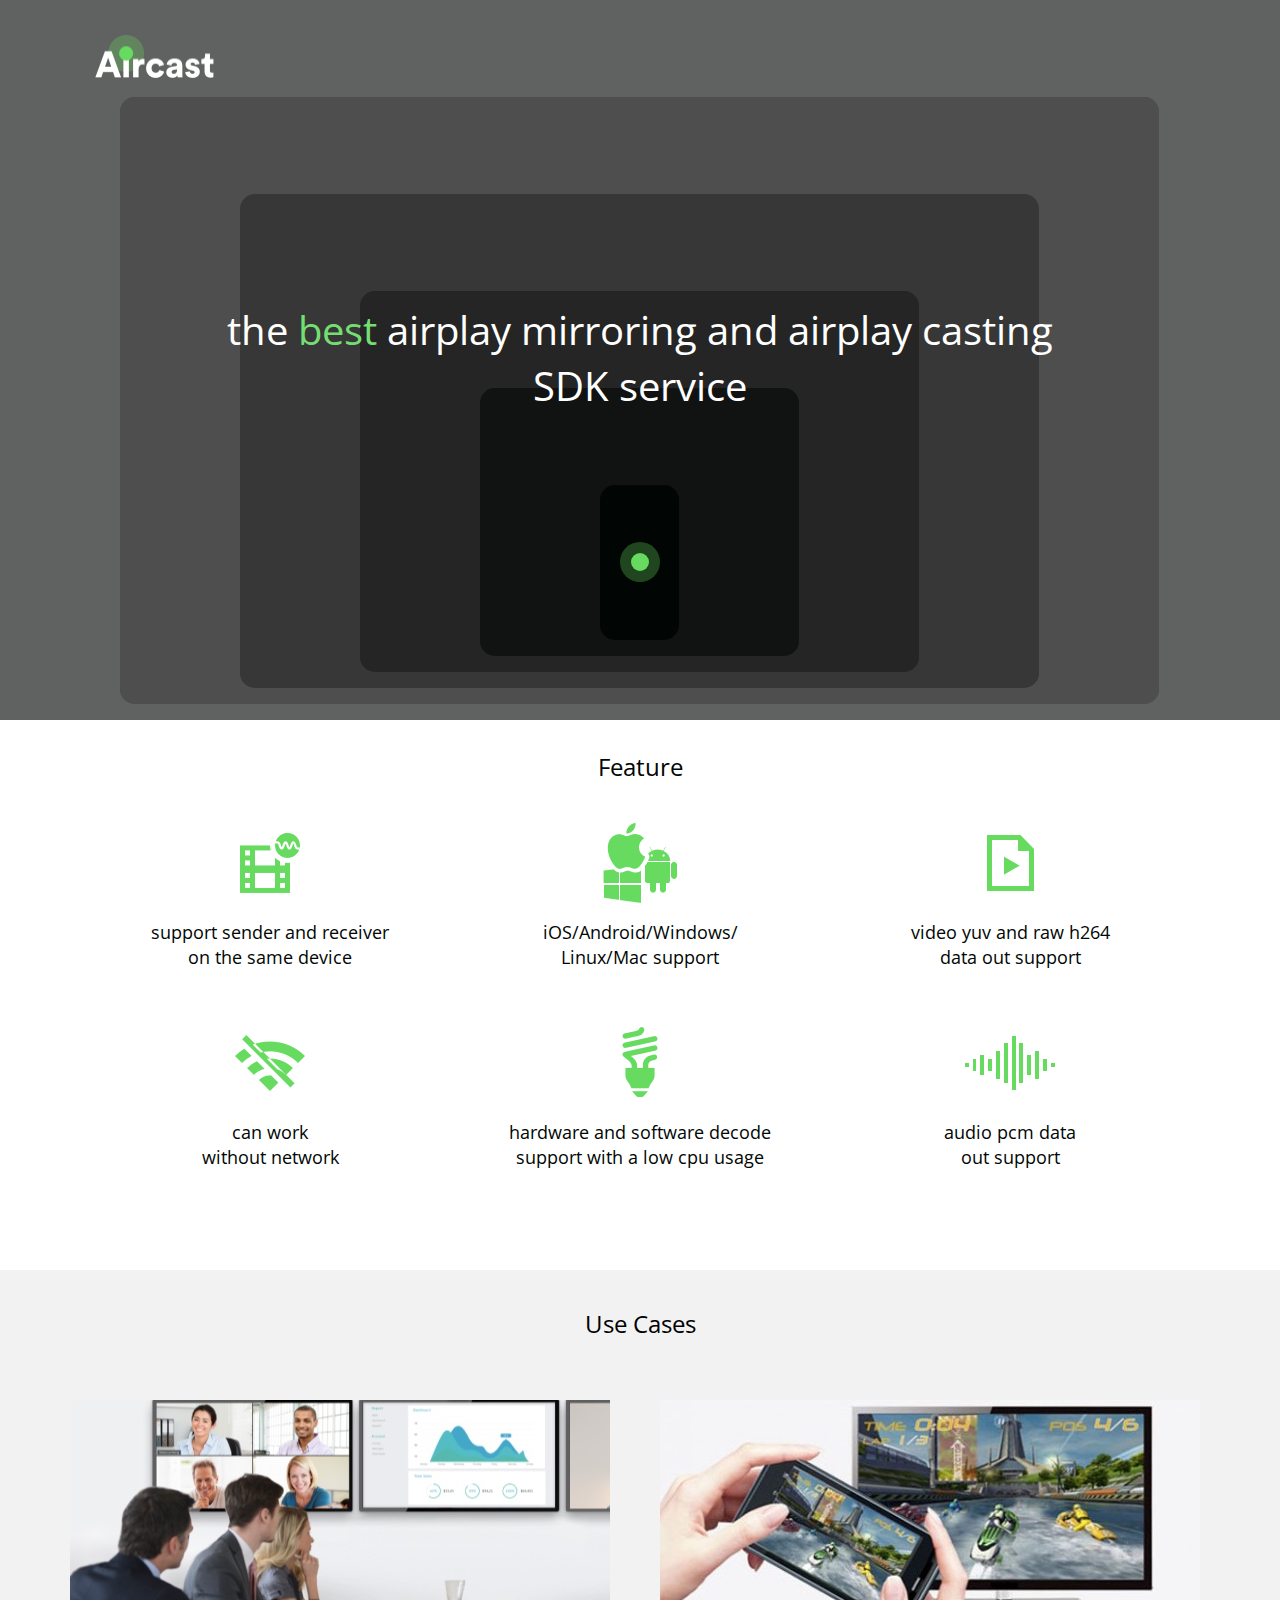
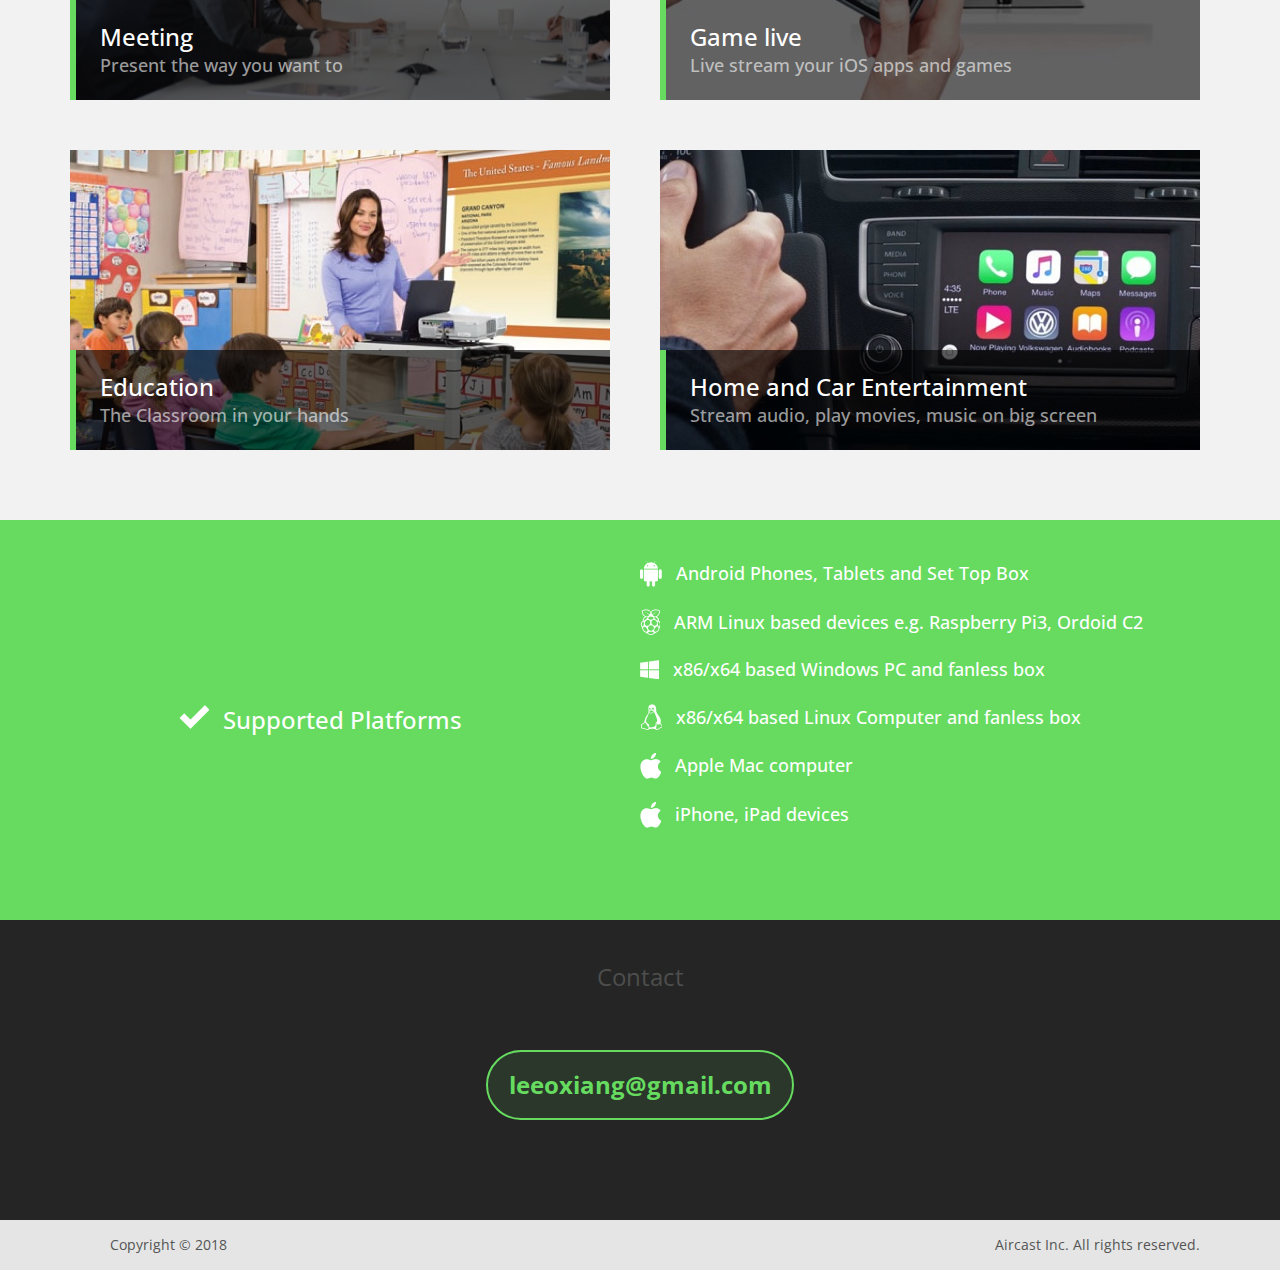
<file: HWExtension/Tool/HTTPServer/WebServer.bundle/aircast/index.html>
<!DOCTYPE html>
<html lang="en">
<head>
  <meta charset="UTF-8">
  <meta name="viewport" content="width=device-width, initial-scale=1.0">
  <meta name="description" content="airplay mirroring and airplay casting SDK service" />
  <meta name="keywords" content="airplay,airplay sdk, airplay windows, airplay android, ios screen record, ios screen live, airplay2, airserver, airplay receiver,airplay live, iPhone, 投屏, 乐播投屏, 小米投屏, 电视投屏" />
  <meta http-equiv="X-UA-Compatible" content="ie=edge">
  <title>the best airplay mirroring and airplay casting SDK service </title>
  <link rel="stylesheet" href="./css/index.css">
</head>
<body>
  <!-- Header -->
  <div class="header">
    <div class="header-main">
      <!-- logo -->
      <h1 class="logo">
        <a href="javascript:void(0);">
          <img src="./images/logo.png" alt="">
        </a>
        aircast
      </h1>

      <!-- 描述 -->
      <div class="describe">
        the <span class="color-75de73">best</span> airplay mirroring and airplay casting<br/>
        SDK service
      </div>

      <!-- 背景层 -->
      <div class="layer-con">
        <div class="layer layer-1">
          <div class="layer layer-2">
            <div class="layer layer-3">
              <div class="layer layer-4">
                <div class="layer layer-5"></div>
              </div>
            </div>
          </div>
        </div>
      </div>
    </div>
  </div>

  <!-- Feature -->
  <div class="feature">
    <h2 class="subject">Feature</h2>
    <ul class="function-con">
      <li class="function-item">
        <div class="img-con">
          <img src="./images/feature/device.png" alt="" /><i></i>
        </div>
        <p class="desc">support sender and receiver</p>
        <p class="desc">on the same device</p>
      </li>
      <li class="function-item">
        <div class="img-con">
          <img src="./images/feature/platform.png" alt="" /><i></i>
        </div>
        <p class="desc">iOS/Android/Windows/</p>
        <p class="desc">Linux/Mac support</p>
      </li>
      <li class="function-item">
        <div class="img-con">
          <img src="./images/feature/video.png" alt="" /><i></i>
        </div>
        <p class="desc">video yuv and raw h264</p>
        <p class="desc">data out support</p>
      </li>
      <li class="function-item">
        <div class="img-con">
          <img src="./images/feature/network.png" alt="" /><i></i>
        </div>
        <p class="desc">can work</p>
        <p class="desc">without network</p>
      </li>
      <li class="function-item">
        <div class="img-con">
          <img src="./images/feature/cpu.png" alt="" /><i></i>
        </div>
        <p class="desc">hardware and software decode</p>
        <p class="desc">support with a low cpu usage</p>
      </li>
      <li class="function-item">
        <div class="img-con">
          <img src="./images/feature/audio.png" alt="" /><i></i>
        </div>
        <p class="desc">audio pcm data</p>
        <p class="desc">out support</p>
      </li>
    </ul>
  </div>

  <!-- Use Cases -->
  <div class="use-cases">
    <h2 class="subject">Use Cases</h2>
    <div class="case-list">
      <ul>
        <li class="case-item">
          <img class="case-img" src="./images/case_1.jpg" alt="" />
          <div class="opa-con">
            <h5 class="title">Meeting</h5>
            <p class="describe">Present the way you want to</p>
          </div>
        </li>
        <li class="case-item">
          <img class="case-img" src="./images/case_2.jpg" alt="" />
          <div class="opa-con">
            <h5 class="title">Game live</h5>
            <p class="describe">Live stream your iOS apps and games</p>
          </div>
        </li>
        <li class="case-item">
          <img class="case-img" src="./images/case_3.jpg" alt="" />
          <div class="opa-con">
            <h5 class="title">Education</h5>
            <p class="describe">The Classroom in your hands</p>
          </div>
        </li>
        <li class="case-item">
          <img class="case-img" src="./images/case_4.jpg" alt="" />
          <div class="opa-con">
            <h5 class="title">Home and Car Entertainment</h5>
            <p class="describe">Stream audio, play movies, music on big screen</p>
          </div>
        </li>
      </ul>
    </div>
  </div>

  <!-- Supported Platforms -->
  <div class="supported-platforms">
    <h2 class="subject"><i class="support-icon"></i> Supported Platforms</h2>
    <div class="platforms">
      <ul>
        <li class="platform-item"><i class="android-icon"></i><span>Android Phones, Tablets and Set Top Box</span></li>
        <li class="platform-item"><i class="arm-icon"></i><span>ARM Linux based devices e.g. Raspberry Pi3, Ordoid C2</span></li>
        <li class="platform-item"><i class="windows-icon"></i><span>x86/x64 based Windows PC and fanless box</span></li>
        <li class="platform-item"><i class="linux-icon"></i><span>x86/x64 based Linux Computer and fanless box</span></li>
        <li class="platform-item"><i class="apple-icon"></i><span>Apple Mac computer</span></li>
        <li class="platform-item"><i class="apple-icon"></i><span>iPhone, iPad devices</span></li>
      </ul>
    </div>
  </div>

  <!-- Contact -->
  <div class="contact">
    <h2 class="subject">Contact</h2>
    <a class="mail" href="mailto:leeoxiang@gmail.com">leeoxiang@gmail.com</a>
  </div>

  <!-- footer -->
  <div class="footer">
    <div class="footer-main">
      <p class="copyright">Copyright © 2018</p>
      <p class="rights">Aircast Inc. All rights reserved.</p>
    </div>
  </div>
</body>
</html>
</file>
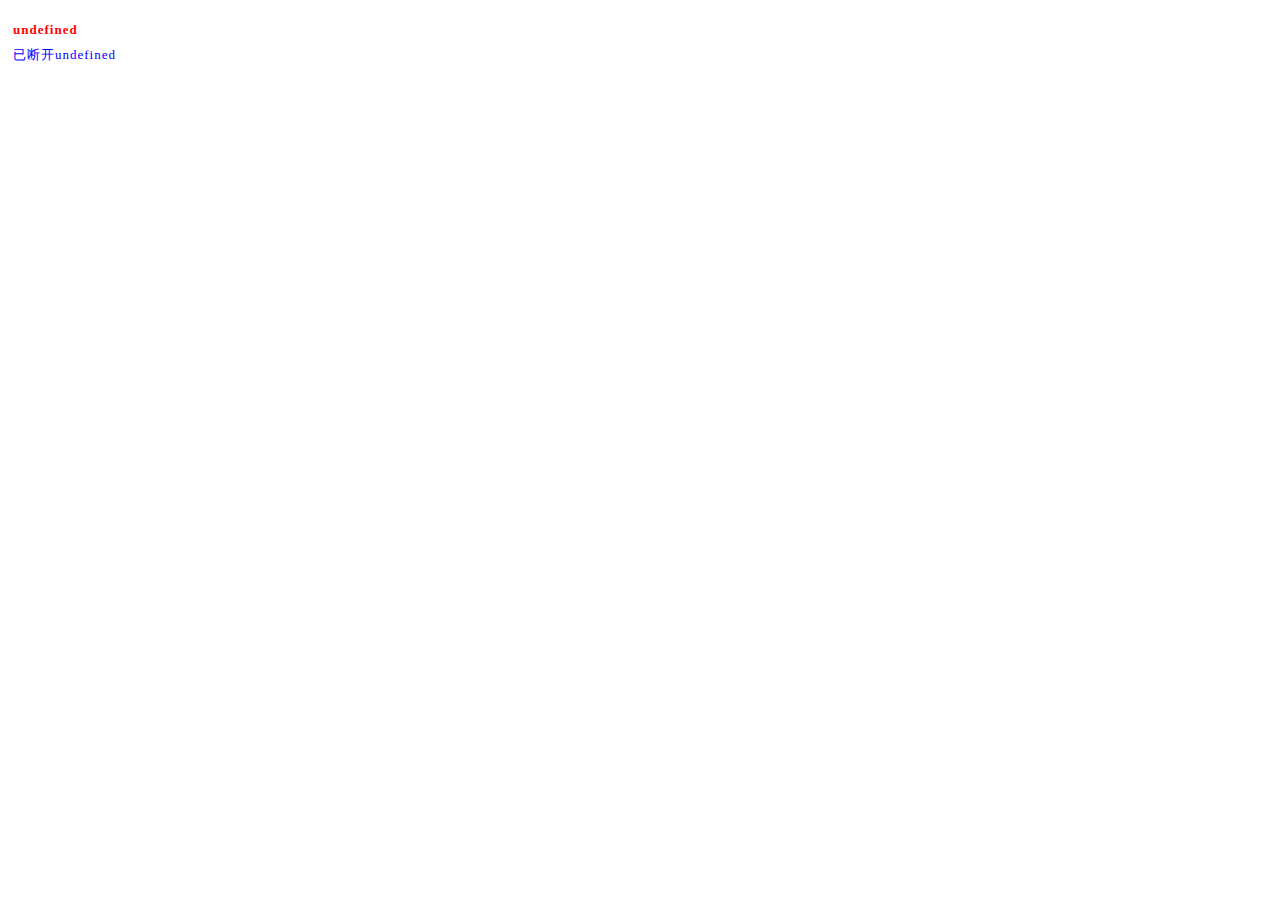
<file: HWExtension/Tool/HTTPServer/WebServer.bundle/livelog/index.html>
<!DOCTYPE html>
<html>
    <head>
        <meta charset="utf-8">
        <meta name="viewport" content="width=device-width,initial-scale=1,minimum-scale=1,maximum-scale=1,user-scalable=no,shrink-to-fit=no"><meta name="theme-color" content="#000000">
        <title>Live log</title>
        <script>
            var dpr,rem,docEl=document.documentElement,fontEl=document.createElement("style"),scale=(docEl.clientWidth/375).toFixed(2);dpr=window.devicePixelRatio||1,1.4<scale&&(scale=1),rem=12*scale,docEl.setAttribute("data-dpr",dpr),docEl.setAttribute("data-scale",scale),docEl.firstElementChild.appendChild(fontEl),fontEl.innerHTML="html{font-size:"+rem+"px!important;}"
        </script>
        <script src="http://pv.sohu.com/cityjson?ie=utf-8"></script>
        <script type="text/javascript">  
            console.log(returnCitySN["cip"]+','+returnCitySN["cname"])  
        </script>
        
<!--        <script type="text/javascript">-->
<!--          document.write("userAgent: " + navigator.userAgent + "<br><br>");-->
<!--          document.write("platform: " + navigator.platform + "<br><br>");-->
<!--        </script>-->
        
        <style>
            html,body{ width: 100%; height: 100%; }
            ul,li { list-style: none; padding: 0;}
            ul{ padding: 5px; }
            ul li{
                font-size: 13px; line-height:25px; letter-spacing:1px;
            }
            .error{ color: red; font-weight: 700; }
            .warning{ color: #fda400; font-weight: 700; }
            .message{ color: #000; font-weight: 400; }
            .open, .close{ color: blue; font-weight: 400; }
        </style>
    </head>
    <body>
        <!-- <a id="openApp">打开浏览器审查元素，进入console界面</a> -->
        <ul id="log-wrap">
        </ul>
        <script>
            function pushConsole(className, data) {
                var oLi = document.createElement('li');
                oLi.className = className;
                oLi.innerHTML = data;
                oLog.appendChild(oLi);
            }
            function isErrorMsg(msg) {
                var loc = msg.indexOf("error");
                return loc != -1;
            }
            function isWarningMsg(msg) {
                var loc = msg.indexOf("warn");
                return loc != -1;
            }
            var oLog = document.getElementById('log-wrap');
            var url = window.location.origin.replace("http","ws")+"/livelog";
            var ws = new WebSocket(url);
            ws.onclose = function (event) {
<!--                console.log("ws close:",event.data);-->
                pushConsole('close', "已断开" + event.data)
            }
            ws.onerror = function (event) {
<!--                console.log("ws error:",event.data);-->
                pushConsole('error', event.data)
            }
            ws.onmessage = function (event) {
<!--                console.log("ws message:", event.data);-->
                if(isErrorMsg(event.data))
                {
                    pushConsole('error', event.data)
                } else if (isWarningMsg(event.data))
                {
                    pushConsole('warning', event.data)
                } else
                {
                    pushConsole('message', event.data)
                }
            }
            ws.onopen = function (event) {
<!--                console.log("ws opened");-->
                pushConsole('opened', "已连接")
            }
            window.webs = ws;
        </script>
    </body>
</html>
</file>
<file: HWExtension/Tool/HTTPServer/WebServer.bundle/aircast/css/index.css>
@import url('https://fonts.googleapis.com/css?family=Open+Sans');

* {
  padding: 0;
  margin: 0;
  box-sizing: border-box;
}

a {
  text-decoration: none;
}

ul {
  list-style: none;
}

body {
  min-width: 1140px;
  font-family: 'Open Sans', sans-serif;
}

.color-75de73 {
  color: #75DE73;
}

.header {
  height: 720px;
  background-color: #606161;
}

.header .header-main {
  position: relative;
  width: 1140px;
  height: 100%;
  margin: 0 auto;
}

/* logo */
.header-main .logo {
  position: relative;
  padding: 35px 0 0 25px;
  font-size: 0;
  text-indent: -999em;
  z-index: 10;
}

.logo a {
  display: block;
}

.logo a img {
  width: 119px;
  height: 43px;
}

/* 描述 */
.header-main .describe {
  position: relative;
  margin-top: 224px;
  color: #fff;
  font-size: 40px;
  line-height: 56px;
  text-align: center;
  z-index: 10;
}

/* 背景层 */
.header-main .layer-con {
  position: absolute;
  left: 50%;
  top: 97px;
  width: 1039px;
  height: 607px;
  margin-left: -520px;
  background-color: #4D4E4D;
  border-radius: 15px;
}

.layer-con .layer {
  width: 100%;
  height: 100%;
  padding: 97px 120px 16px;
  border-radius: 15px;
}

.layer-con .layer.layer-1 {
  background-color: #4D4E4D;
}

.layer-con .layer.layer-2 {
  background-color: #363736;
}

.layer-con .layer.layer-3 {
  background-color: #242524;
}

.layer-con .layer.layer-4 {
  background-color: #111312;
}

.layer-con .layer.layer-5 {
  position: relative;
  padding: 0;
  background-color: #010604;
}

.layer-con .layer.layer-5:after {
  position: absolute;
  left: 50%;
  top: 57px;
  content: "";
  width: 40px;
  height: 40px;
  margin-left: -20px;
  border-radius: 50%;
  background-color: rgba(102, 219, 96, .3);
}

.layer-con .layer.layer-5:before {
  position: absolute;
  left: 50%;
  top: 68px;
  content: "";
  width: 18px;
  height: 18px;
  margin-left: -9px;
  border-radius: 50%;
  background-color: #66DB60;
}

/* feature */
.feature {
  height: 550px;
  background-color: #fff;
}

.feature .subject {
  padding: 30px 0 22px;
  font-size: 24px;
  color: #010604;
  line-height: 33px;
  text-align: center;
  font-weight: normal;
}

.feature .function-con {
  width: 1140px;
  margin: 0 auto;
  font-size: 0;
  text-align: center;
}

.function-con .function-item {
  display: inline-block;
  width: 370px;
  height: 200px;
  padding-bottom: 36px;
}

.function-item .img-con {
  height: 115px;
}

.function-item .img-con i {
  display: inline-block;
  height: 100%;
  vertical-align: middle;
}

.function-item .img-con img {
  vertical-align: middle;
}

.function-item p {
  font-size: 18px;
  color: #010604;
  line-height: 25px;
}

/* Use Cases */
.use-cases {
  height: 850px;
  background-color: #F2F2F2;
}

.use-cases .subject {
  padding: 37px 0 60px;
  font-size: 24px;
  color: #000000;
  line-height: 33px;
  text-align: center;
  font-weight: normal;
}

.use-cases .case-list {
  width: 1140px;
  margin: 0 auto;
  font-size: 0;
}

.case-list .case-item {
  position: relative;
  display: inline-block;
  width: 540px;
  height: 300px;
  margin: 0 50px 50px 0;
  text-align: center;
}

.case-list .case-item:nth-child(2n) {
  margin-right: 0;
}

.case-item .case-img {
  width: 100%;
  height: 100%;
}

.case-item .opa-con {
  position: absolute;
  left: 0;
  bottom: 0;
  width: 100%;
  height: 100px;
  background-color: rgba(0, 0, 0, .6);
  text-align: left;
  padding: 20px 30px;
}

.case-item .opa-con:before {
  position: absolute;
  left: 0;
  top: 0;
  content: "";
  width: 6px;
  height: 100%;
  background-color: #66DB60;
}

.opa-con .title {
  height: 33px;
  font-size: 24px;
  line-height: 33px;
  color: #fff;
  font-weight: 500;
}

.opa-con .describe {
  height: 25px;
  font-size: 18px;
  line-height: 25px;
  font-weight: 500;
  color: rgba(255, 255, 254, .6);
}

/* Supported Platforms */
.supported-platforms {
  height: 400px;
  background-color: #66DB60;
  font-size: 0;
}

.supported-platforms .subject {
  display: inline-block;
  width: 50%;
  font-size: 24px;
  color: #fff;
  font-weight: 500;
  text-align: center;
  line-height: 400px;
  vertical-align: top;
}

.supported-platforms .subject i {
  margin-right: 8px;
}

.supported-platforms .platforms {
  display: inline-block;
  width: 50%;
  height: 100%;
  padding-top: 40px;
  vertical-align: top;
}

.platforms .platform-item {
  display: flex;
  align-items: center;
  font-size: 18px;
  font-weight: 500;
  color: #fff;
  line-height: 25px;
  margin-bottom: 22px;
}

.platforms .platform-item > span {
  display: inline-block;
  vertical-align: top;
  margin-left: 14px;
}

.support-icon {
  display: inline-block;
  width: 30px;
  height: 24px;
  background: url('../images/support.png') no-repeat;
}

.android-icon {
  display: inline-block;
  width: 22px;
  height: 27px;
  background: url('../images/android.png') no-repeat;
}

.arm-icon {
  display: inline-block;
  width: 20px;
  height: 26px;
  background: url('../images/arm.png') no-repeat;
}

.windows-icon {
  display: inline-block;
  width: 19px;
  height: 19px;
  background: url('../images/windows.png') no-repeat;
}

.linux-icon {
  display: inline-block;
  width: 22px;
  height: 26px;
  background: url('../images/linux.png') no-repeat;
}

.apple-icon {
  display: inline-block;
  width: 21px;
  height: 27px;
  background: url('../images/apple.png') no-repeat;
}

/* Contact */
.contact {
  height: 300px;
  background-color: #242524;
  text-align: center;
}

.contact .subject {
  padding: 40px 0 57px;
  font-size: 24px;
  color: #4D4E4D;
  line-height: 33px;
  font-weight: normal;
}

.contact .mail {
  display: inline-block;
  width: 308px;
  height: 70px;
  font-size: 24px;
  color: #66DB60;
  font-weight: bold;
  line-height: 66px;
  border-radius: 70px;
  background-color: rgba(102, 219, 96, .1);
  border: 2px solid #66DB60;
}

/* footer */
.footer {
  height: 50px;
  background-color: #E5E5E5;
}

.footer .footer-main {
  width: 1140px;
  margin: 0 auto;
  font-size: 14px;
  color: #545454;
  line-height: 50px;
  padding: 0 10px 0 40px;
  overflow: hidden;
}

.copyright {
  float: left;
}

.rights {
  float: right;
}
</file>
